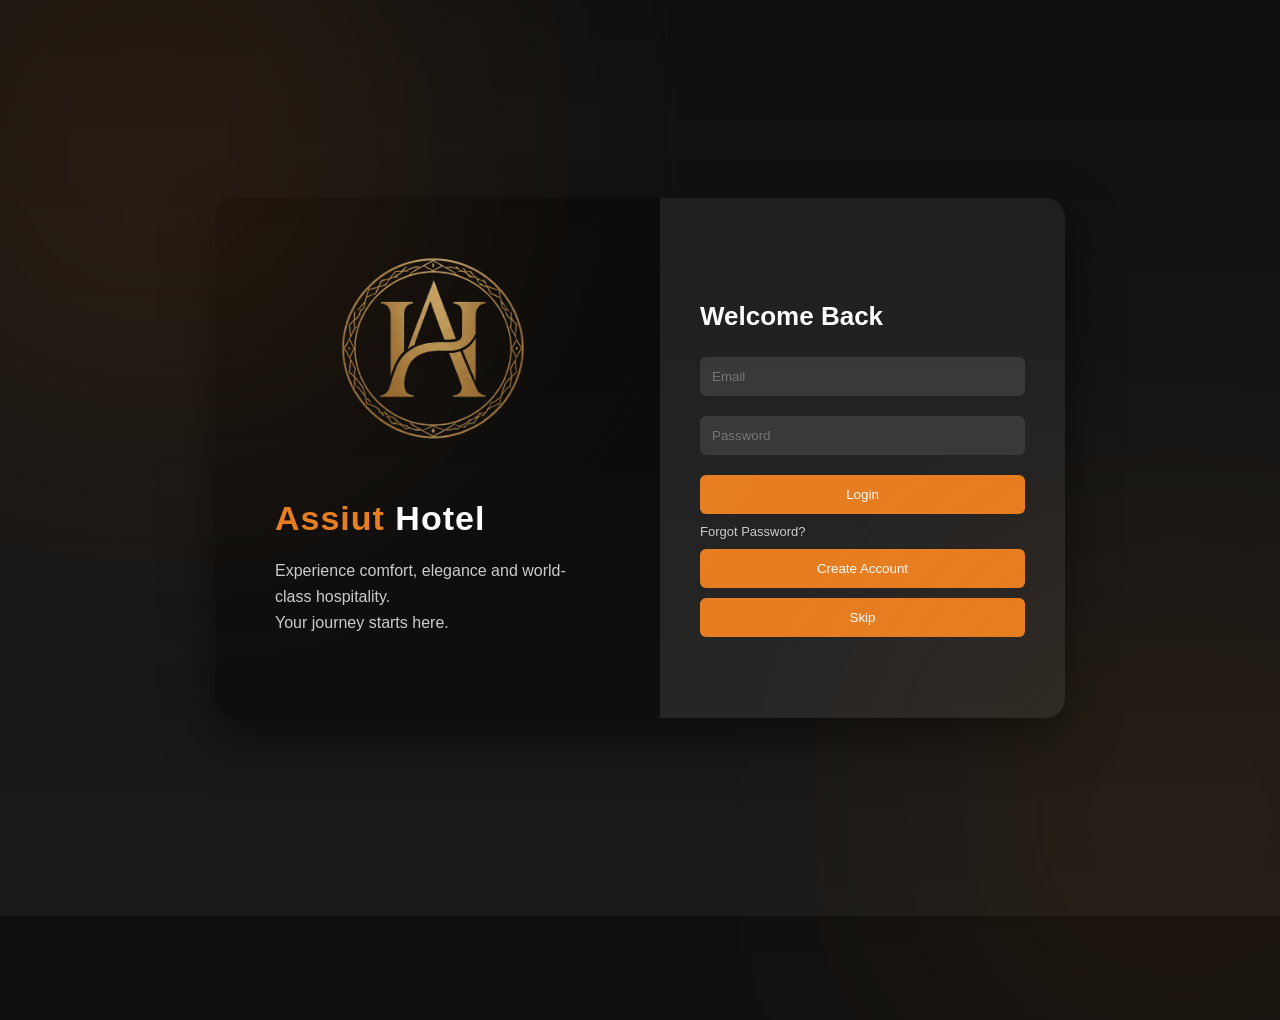
<file: index.html>
<!DOCTYPE html>
<html lang="en">
<head>
    <meta charset="UTF-8">
    <meta name="viewport" content="width=device-width, initial-scale=1.0">
    <title>AssiutHotel - Login</title>

    <link rel="stylesheet" href="./css/login.css">
</head>

<body>

    <section class="log-in">
        <div class="container">
            <div class="left">
                <img src="image/logo.png" class="logo">
                <h1><span>Assiut</span> Hotel</h1>
                <p>
                    Experience comfort, elegance and world-class hospitality.<br>
                    Your journey starts here.
                </p>
            </div> <div class="right">
                <h2>Welcome Back</h2>
                <input id="eChek" type="email" placeholder="Email">
                <input id="passChek" type="password" placeholder="Password">

                <div class="hint" id="hint"></div>

                <button onclick="checkInUsers()">Login</button>
                <a href="#">Forgot Password?</a>
                <button class="signup-btn" onclick="window.location.href='./page/register.html'">Create Account</button>
                
                <button class="skip-btn" onclick="window.location.href='page/home.html'">Skip</button>
            </div>
        </div> 
    </section>

    <script src="main.js"></script>

</body>
</html>
</file>
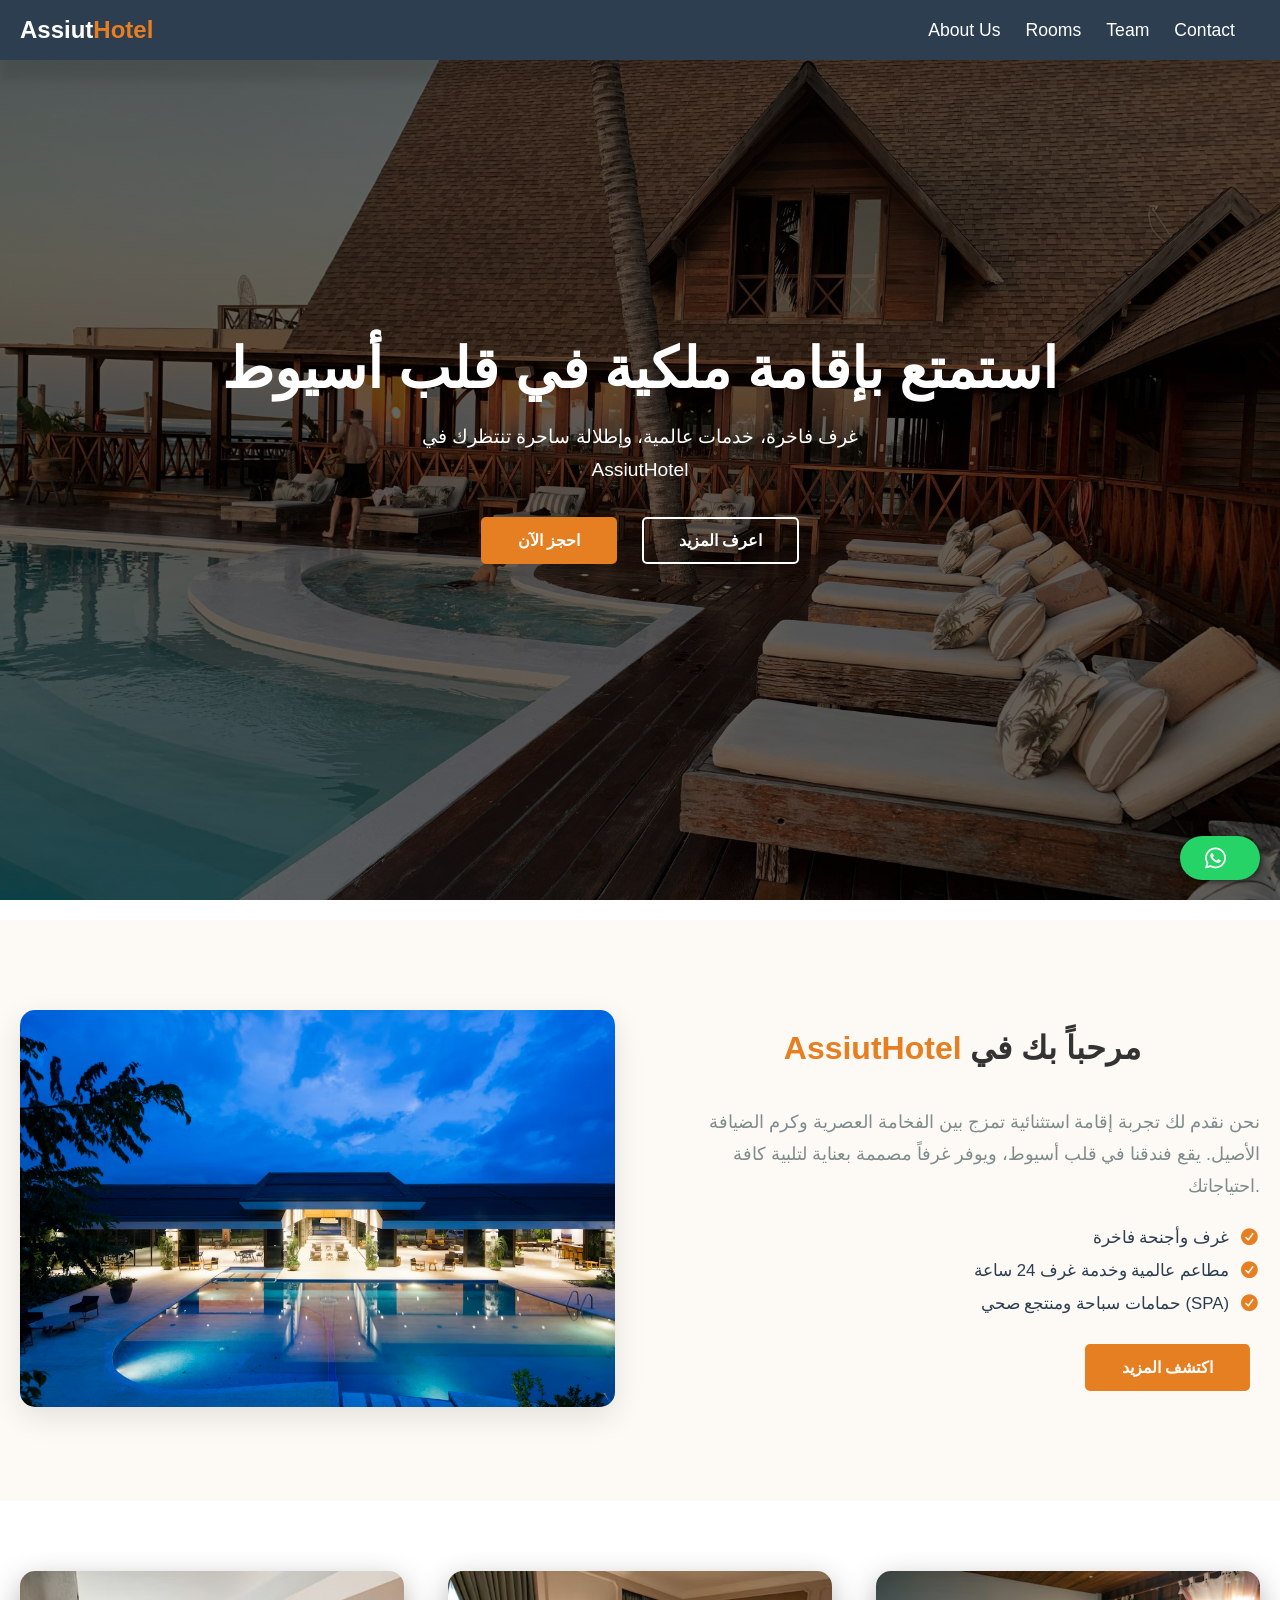
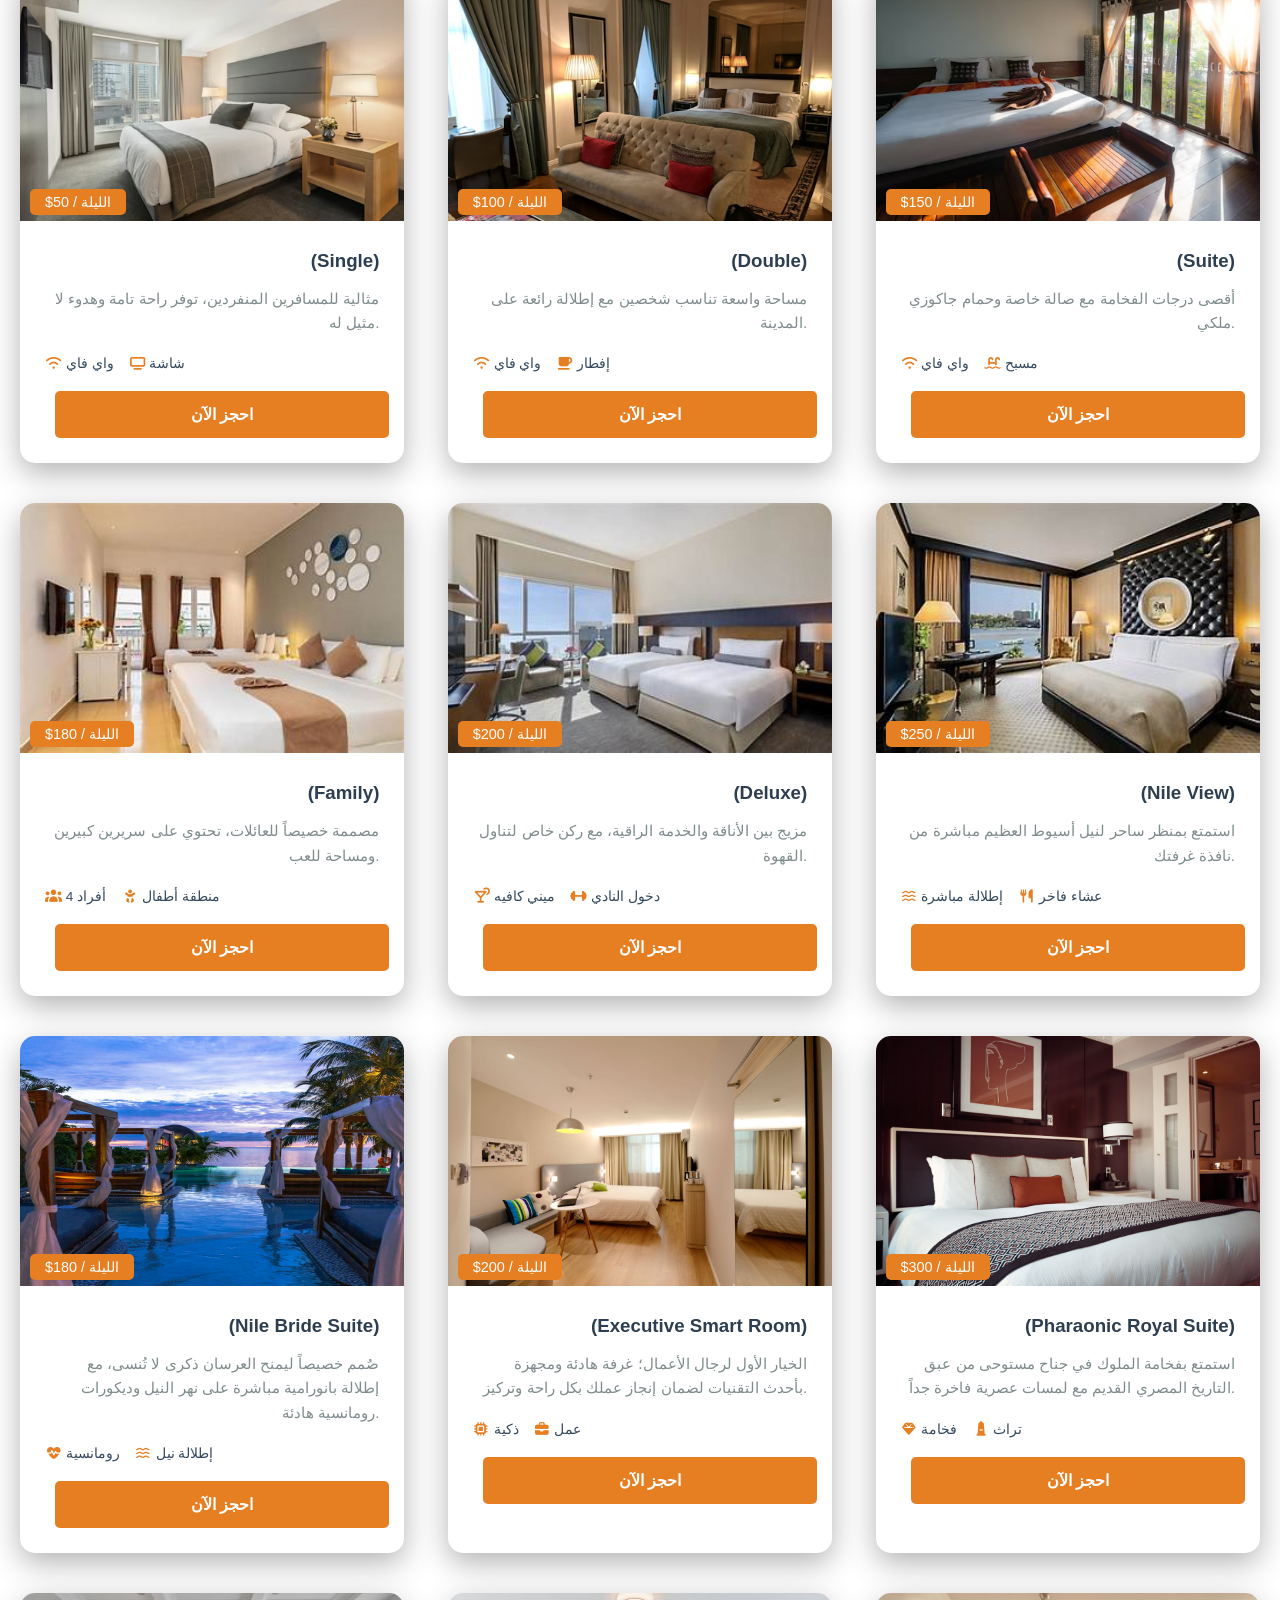
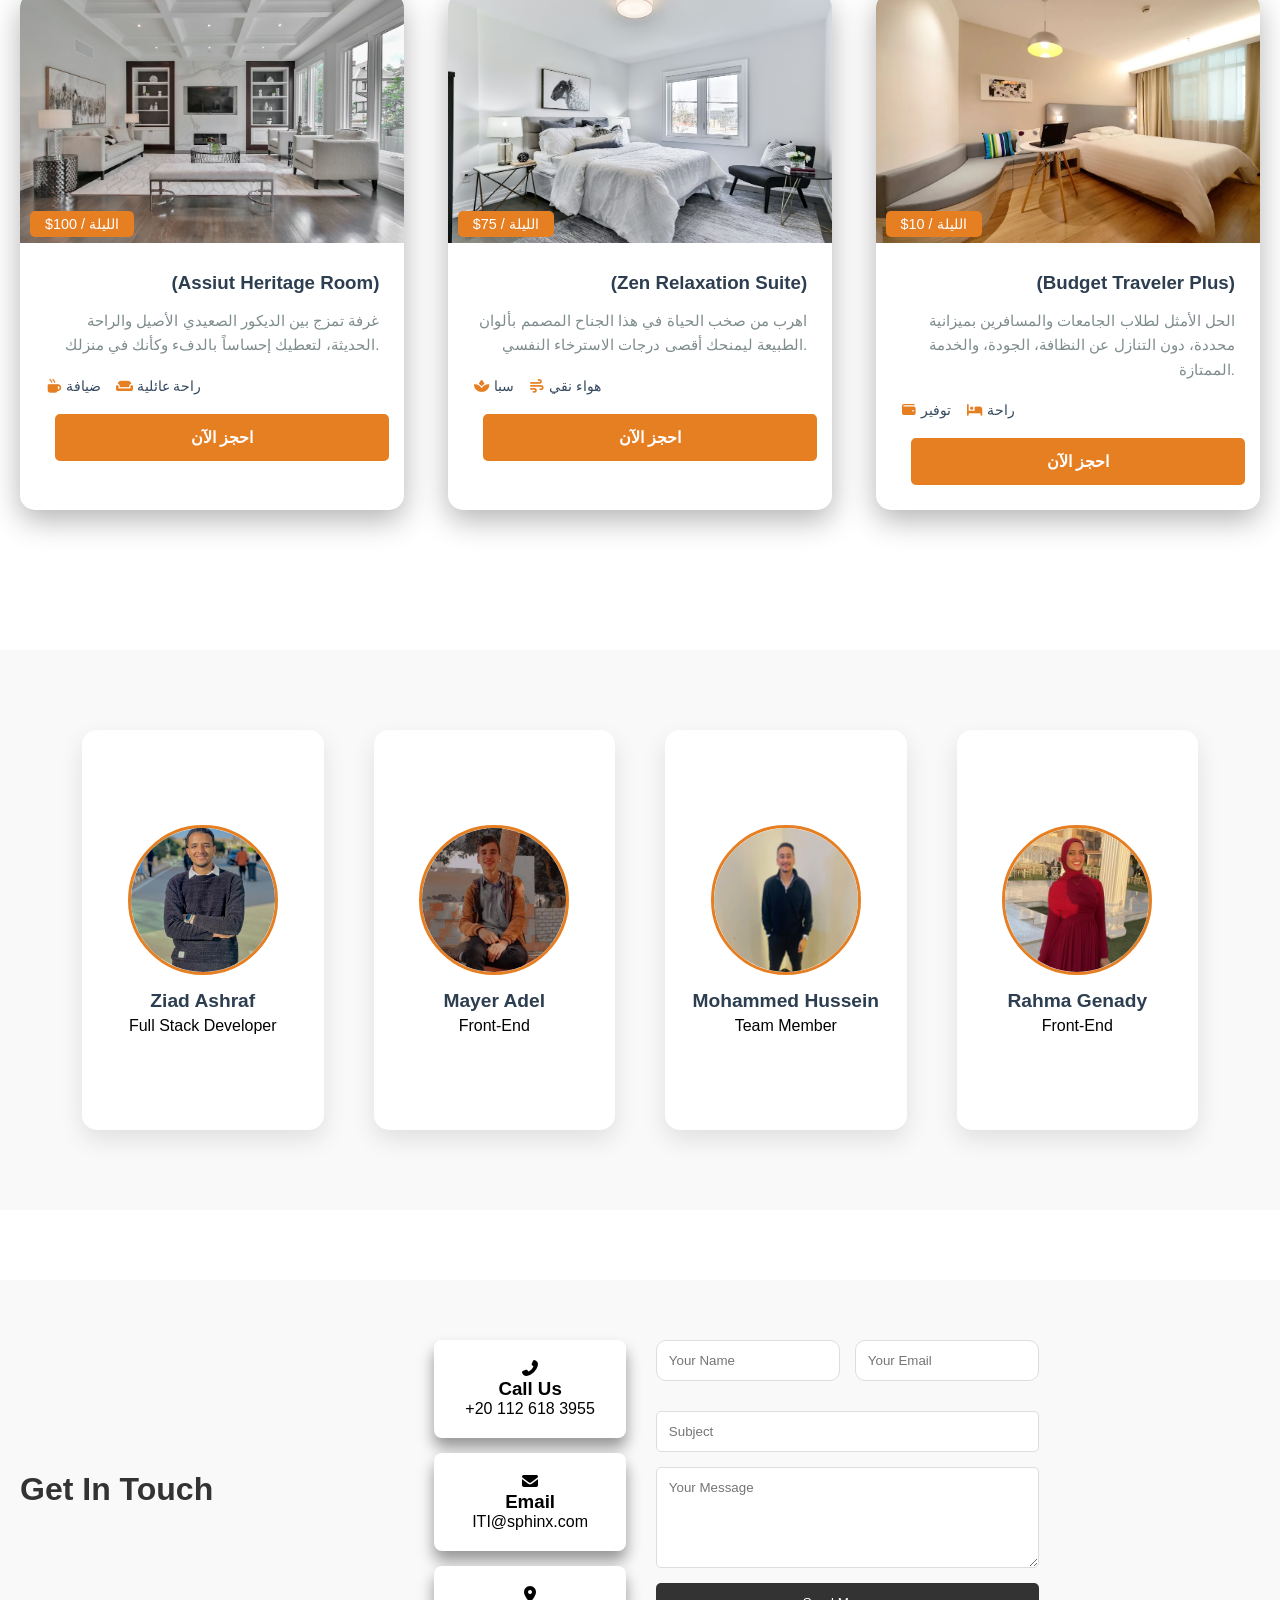
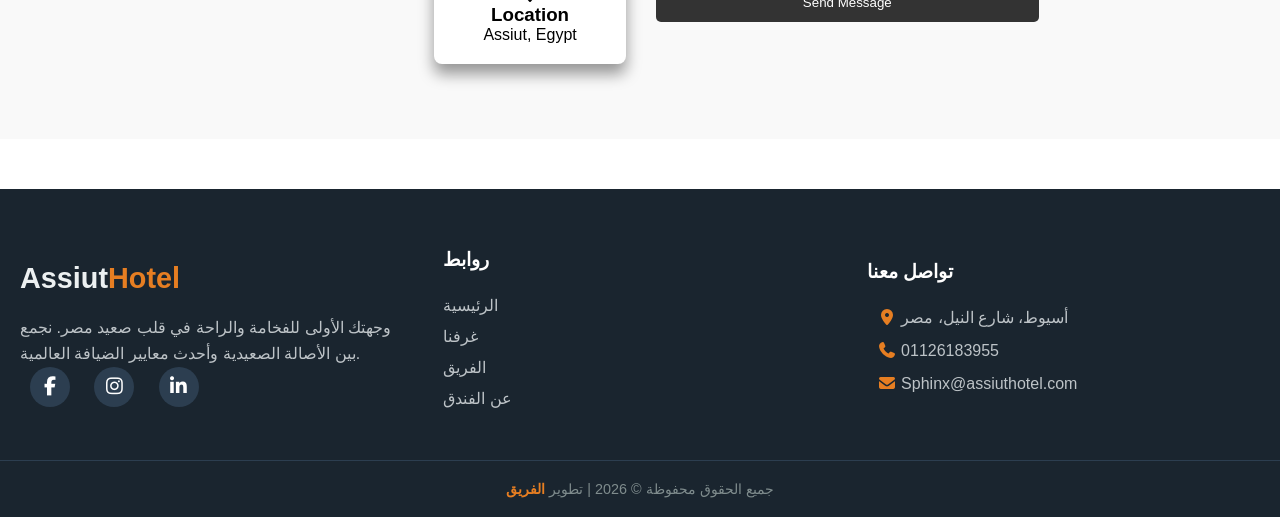
<file: page/home.html>
<!DOCTYPE html>
<html lang="en">
<head>
    <meta charset="UTF-8">
    <meta name="viewport" content="width=device-width, initial-scale=1.0">
    <title>AssiutHotel - index</title>
    <link rel="stylesheet" href="../css/style.css">
    <link rel="stylesheet" href="../css/all.css">
</head>
<body>

    <section class="home" id="home">
        <header class="home-header">
            <div class="container">
                <div class="logo">
                    <h1>Assiut<span>Hotel</span></h1>
                </div> <!-- logo -->
            
                <nav class="header-links">
                    <ul>
                        <li><a href="#about">About Us</a></li>
                        <li><a href="#rooms">Rooms</a></li>
                        <li><a href="#team">Team</a></li>
                        <li><a href="#contact">Contact</a></li>
                    </ul>
                </nav> <!-- header-links -->
            </div> 
        </header> <!-- home-header -->



        <section class="home-page">
            <div class="home-content">
                <h1>استمتع بإقامة ملكية في قلب أسيوط</h1>
                <p>غرف فاخرة، خدمات عالمية، وإطلالة ساحرة تنتظرك في <br>AssiutHotel</p>
                <div class="home-btns">
                    <a href="#rooms" class="btnr">احجز الآن</a>
                    <a href="#about" class="btn-secondary">اعرف المزيد</a>
                </div>
            </div>
        </section> <!-- home-page -->
    </section> <!-- home -->



    <section class="about-section" id="about">
        <div class="container">
            <div class="about-wrapper">
                <div class="about-image">
                    <img src="./../image/about-page.avif" alt="Luxury Hotel Lobby">
                </div> <!-- about-image -->
            
                <div class="about-text">
                    <h2 class="section-title"><span>AssiutHotel</span> مرحباً بك في</h2>
                    <p>نحن نقدم لك تجربة إقامة استثنائية تمزج بين الفخامة العصرية وكرم الضيافة الأصيل. يقع فندقنا في قلب أسيوط، ويوفر غرفاً مصممة بعناية لتلبية كافة احتياجاتك.</p>
                    <ul class="about-features">
                        <li> غرف وأجنحة فاخرة<i class="fas fa-check-circle"></i></li>
                        <li>مطاعم عالمية وخدمة غرف 24 ساعة<i class="fas fa-check-circle"></i></li>
                        <li>حمامات سباحة ومنتجع صحي (SPA)<i class="fas fa-check-circle"></i></li>
                    </ul>
                
                    <a href="#rooms" class="btnr">اكتشف المزيد</a>
                </div> <!-- about-text -->
            </div> <!-- about-wrapper -->
        </div> <!-- container -->
    </section> <!-- about-section -->



    <section class="rooms-section" id="rooms">
        <div class="container">
            <!-- <h2 class="section-title" style="text-align: center;">غرفنا <span>الفاخرة</span></h2> -->
            
            <div class="rooms-wrapper">
                <div class="room-card">
                    <div class="room-image">
                        <img src="./../image/rooms/single.jpg" alt="Single Room">
                        <span class="price">$50 / الليلة</span>
                    </div>
                    <div class="room-info">
                        <h3>(Single)</h3>
                        <p>مثالية للمسافرين المنفردين، توفر راحة تامة وهدوء لا مثيل له.</p>
                        <div class="room-icons">
                            <span><i class="fas fa-wifi"></i> واي فاي</span>
                            <span><i class="fas fa-tv"></i> شاشة</span>
                        </div>
                        <a href="#" class="btn-primary">احجز الآن</a>
                    </div> <!-- room-info -->
                </div> <!-- room-card 1 -->
            
                <div class="room-card">
                    <div class="room-image">
                        <img src="./../image/rooms/double.avif" alt="Double Room">
                        <span class="price">$100 / الليلة</span>
                    </div>
                    <div class="room-info">
                        <h3>(Double)</h3>
                        <p>مساحة واسعة تناسب شخصين مع إطلالة رائعة على المدينة.</p>
                        <div class="room-icons">
                            <span><i class="fas fa-wifi"></i> واي فاي</span>
                            <span><i class="fas fa-coffee"></i> إفطار</span>
                        </div>
                        <a href="#" class="btn-primary">احجز الآن</a>
                    </div> <!-- room-info -->
                </div> <!-- room-card 2 -->
            
                <div class="room-card">
                    <div class="room-image">
                        <img src="../image/rooms/suite.jpg" alt="Luxury Suite">
                        <span class="price">$150 / الليلة</span>
                    </div>
                    <div class="room-info">
                        <h3>(Suite)</h3>
                        <p>أقصى درجات الفخامة مع صالة خاصة وحمام جاكوزي ملكي.</p>
                        <div class="room-icons">
                            <span><i class="fas fa-wifi"></i> واي فاي</span>
                            <span><i class="fas fa-swimming-pool"></i> مسبح</span>
                        </div>
                        <a href="#" class="btn-primary">احجز الآن</a>
                    </div> <!-- room-info -->
                </div> <!-- room-card 3 -->

                <div class="room-card">
                    <div class="room-image">
                        <img src="./../image/rooms/Family.jpg" alt="Family Room">
                        <span class="price">$180 / الليلة</span>
                    </div>
                    <div class="room-info">
                        <h3>(Family)</h3>
                        <p>مصممة خصيصاً للعائلات، تحتوي على سريرين كبيرين ومساحة للعب.</p>
                        <div class="room-icons">
                            <span><i class="fas fa-users"></i> 4 أفراد</span>
                            <span><i class="fas fa-baby"></i> منطقة أطفال</span>
                        </div>
                        <a href="#" class="btn-primary">احجز الآن</a>
                    </div> <!-- room-info -->
                </div> <!-- room-card 4 -->

                <div class="room-card">
                    <div class="room-image">
                        <img src="./../image/rooms/Deluxe.jpg" alt="Deluxe Suite">
                        <span class="price">$200 / الليلة</span>
                    </div>
                    <div class="room-info">
                        <h3>(Deluxe)</h3>
                        <p>مزيج بين الأناقة والخدمة الراقية، مع ركن خاص لتناول القهوة.</p>
                        <div class="room-icons">
                            <span><i class="fas fa-cocktail"></i> ميني كافيه</span>
                            <span><i class="fas fa-dumbbell"></i> دخول النادي</span>
                        </div>
                        <a href="#" class="btn-primary">احجز الآن</a>
                    </div> <!-- room-info -->
                </div> <!-- room-card 5 -->

                <div class="room-card">
                    <div class="room-image">
                        <img src="./../image/rooms/Nile.jpg" alt="Nile View Room">
                        <span class="price">$250 / الليلة</span>
                    </div>
                    <div class="room-info">
                        <h3>(Nile View)</h3>
                        <p>استمتع بمنظر ساحر لنيل أسيوط العظيم مباشرة من نافذة غرفتك.</p>
                        <div class="room-icons">
                            <span><i class="fas fa-water"></i> إطلالة مباشرة</span>
                            <span><i class="fas fa-utensils"></i> عشاء فاخر</span>
                        </div>
                        <a href="#" class="btn-primary">احجز الآن</a>
                    </div> <!-- room-info -->
                </div> <!-- room-card 6 -->

                <div class="room-card">
                    <div class="room-image">
                        <img src="../image/rooms/nileBrideSuite.jpg" alt="Nile Bride Suite">
                        <span class="price">$180 / الليلة</span>
                    </div>
                    <div class="room-info">
                        <h3>(Nile Bride Suite)</h3>
                        <p>صُمم خصيصاً ليمنح العرسان ذكرى لا تُنسى، مع إطلالة بانورامية مباشرة على نهر النيل وديكورات رومانسية هادئة.</p>
                        <div class="room-icons">
                            <span><i class="fas fa-heartbeat"></i> رومانسية</span>
                            <span><i class="fas fa-water"></i> إطلالة نيل</span>
                        </div>
                        <a href="#" class="btn-primary">احجز الآن</a>
                    </div> <!-- room-info -->
                </div> <!-- room-card 7 -->

                <div class="room-card">
                    <div class="room-image">
                        <img src="./../image/rooms/executiveSmartRoom.jpeg" alt="Executive Smart Room">
                        <span class="price">$200 / الليلة</span>
                    </div>
                    <div class="room-info">
                        <h3>(Executive Smart Room)</h3>
                        <p>الخيار الأول لرجال الأعمال؛ غرفة هادئة ومجهزة بأحدث التقنيات لضمان إنجاز عملك بكل راحة وتركيز.</p>
                        <div class="room-icons">
                            <span><i class="fas fa-microchip"></i> ذكية</span>
                            <span><i class="fas fa-briefcase"></i> عمل</span>
                        </div>
                        <a href="#" class="btn-primary">احجز الآن</a>
                    </div> <!-- room-info -->
                </div> <!-- room-card 8 -->

                <div class="room-card">
                    <div class="room-image">
                        <img src="./../image/rooms/pharaonicRoyalSuite.jpeg" alt="Pharaonic Royal Suite">
                        <span class="price">$300 / الليلة</span>
                    </div>
                    <div class="room-info">
                        <h3>(Pharaonic Royal Suite)</h3>
                        <p>استمتع بفخامة الملوك في جناح مستوحى من عبق التاريخ المصري القديم مع لمسات عصرية فاخرة جداً.</p>
                        <div class="room-icons">
                            <span><i class="fas fa-gem"></i> فخامة</span>
                            <span><i class="fas fa-monument"></i> تراث</span>
                        </div>
                        <a href="#" class="btn-primary">احجز الآن</a>
                    </div> <!-- room-info -->
                </div> <!-- room-card 9 -->

                <div class="room-card">
                    <div class="room-image">
                        <img src="./../image/rooms/assiutHeritageRoom.avif" alt="Assiut Heritage Room">
                        <span class="price">$100 / الليلة</span>
                    </div>
                    <div class="room-info">
                        <h3>(Assiut Heritage Room)</h3>
                        <p>غرفة تمزج بين الديكور الصعيدي الأصيل والراحة الحديثة، لتعطيك إحساساً بالدفء وكأنك في منزلك.</p>
                        <div class="room-icons">
                            <span><i class="fas fa-mug-hot"></i> ضيافة</span>
                            <span><i class="fas fa-couch"></i> راحة عائلية</span>
                        </div>
                        <a href="#" class="btn-primary">احجز الآن</a>
                    </div> <!-- room-info -->
                </div> <!-- room-card 10 -->

                <div class="room-card">
                    <div class="room-image">
                        <img src="./../image/rooms/zenRelaxationSuite.avif" alt="Zen Relaxation Suite">
                        <span class="price">$75 / الليلة</span>
                    </div>
                    <div class="room-info">
                        <h3>(Zen Relaxation Suite)</h3>
                        <p>اهرب من صخب الحياة في هذا الجناح المصمم بألوان الطبيعة ليمنحك أقصى درجات الاسترخاء النفسي.</p>
                        <div class="room-icons">
                            <span><i class="fas fa-spa"></i> سبا</span>
                            <span><i class="fas fa-wind"></i> هواء نقي</span>
                        </div>
                        <a href="#" class="btn-primary">احجز الآن</a>
                    </div> <!-- room-info -->
                </div> <!-- room-card 11 -->

                <div class="room-card">
                    <div class="room-image">
                        <img src="./../image/rooms/budgetTravelerPlus.webp" alt="Budget Traveler Plus">
                        <span class="price">$10 / الليلة</span>
                    </div>
                    <div class="room-info">
                        <h3>(Budget Traveler Plus)</h3>
                        <p>الحل الأمثل لطلاب الجامعات والمسافرين بميزانية محددة، دون التنازل عن النظافة، الجودة، والخدمة الممتازة.</p>
                        <div class="room-icons">
                            <span><i class="fas fa-wallet"></i> توفير</span>
                            <span><i class="fas fa-bed"></i> راحة</span>
                        </div>
                        <a href="#" class="btn-primary">احجز الآن</a>
                    </div> <!-- room-info -->
                </div> <!-- room-card 12 -->

            </div> <!-- rooms-wrapper -->
        </div> <!-- container -->
    </section> <!-- rooms-section -->



    <section class="team">
        <div class="container">

            <div class="team-content" id="team">

                <div class="team-card">
                    <div class="card-inner">
                        <div class="card-front">
                            <img src="../image/team/ziad.jpg" alt="Ziad Ashraf">
                            <h3>Ziad Ashraf</h3>
                            <p>Full Stack Developer</p>
                        </div> <!-- card-front -->

                        <div class="card-back">
                            <h3>Ziad Ashraf</h3>
                            <p>A passionate Full-Stack Developer dedicated to building integrated software solutions from the ground up. I bridge the gap between complex back-end logic and creative front-end design to deliver seamless, scalable applications.</p>
                            <div class="social-links">
                                <a href="https://www.linkedin.com/in/ziad-abo-alela" target="_blank"><i class="fab fa-linkedin"></i></a>
                                <a href="https://www.facebook.com/share/1Ao7n687zg/" target="_blank"><i class="fab fa-facebook"></i></a>
                                <a href="https://wa.me/201126183955" target="_blank"><i class="fab fa-whatsapp"></i></a>
                            </div>
                        </div> <!-- card-back -->
                    </div> <!-- card-inner -->
                </div> <!-- team-card -->

                <div class="team-card">
                    <div class="card-inner">
                        <div class="card-front">
                            <img src="../image/team/Mayer.jpeg" alt="Mayer Adel">
                            <h3>Mayer Adel</h3>
                            <p>Front-End</p>
                        </div> <!-- card-front -->

                        <div class="card-back">
                            <h3>Mayer Adel</h3>
                            <p>A Front-end specialist focused on transforming designs into interactive, high-performance interfaces. He prioritizes site speed and intuitive navigation to ensure an optimal user journey.</p>
                            <div class="social-links">
                                <a href="https://www.linkedin.com/in/mayer-adel-8b43703b3" target="_blank"><i class="fab fa-linkedin"></i></a>
                                <a href="https://www.facebook.com/share/1DdUjfupVs" target="_blank"><i class="fab fa-facebook"></i></a>
                                <a href="https://wa.me/201221842667" target="_blank"><i class="fab fa-whatsapp"></i></a>
                            </div>
                        </div> <!-- card-back -->
                    </div> <!-- card-inner -->
                </div> <!-- team-card -->

                <div class="team-card">
                    <div class="card-inner">
                        <div class="card-front">
                            <img src="../image/team/Mohammed.jpeg" alt="Mohammed Hussein">
                            <h3>Mohammed Hussein</h3>
                            <p>Team Member</p>
                        </div> <!-- card-front -->

                        <div class="card-back">
                            <h3>Mohammed Hussein</h3>
                            <p>A Front-end Developer expert in building responsive interfaces that work flawlessly across all devices. He combines aesthetic design with clean, efficient code to ensure the highest product standards.</p>
                            <div class="social-links">
                                <a href="https://www.linkedin.com/in/mohamed-hussein-2994203b3" target="_blank"><i class="fab fa-linkedin"></i></a>
                                <a href="https://www.facebook.com/share/1MY2o1qWmX" target="_blank"><i class="fab fa-facebook"></i></a>
                                <a href="https://wa.me/201090886051" target="_blank"><i class="fab fa-whatsapp"></i></a>
                            </div>
                        </div> <!-- card-back -->
                    </div> <!-- card-inner -->
                </div> <!-- team-card -->

                <div class="team-card">
                    <div class="card-inner">
                        <div class="card-front">
                            <img src="../image/team/Rahma.jpeg" alt="Rahma">
                            <h3>Rahma Genady</h3>
                            <p>Front-End</p>
                        </div> <!-- card-front -->

                        <div class="card-back">
                            <h3>Rahma Genady</h3>
                            <p>A creative Front-end Developer with a keen eye for detail and user interface design. Driven by a strong ambition to master back-end technologies, she focuses on delivering comprehensive and high-quality web experiences.</p>
                            <div class="social-links">
                                <a href="https://www.linkedin.com/in/rahma-genady-a17139343" target="_blank"><i class="fab fa-linkedin"></i></a>
                                <a href="https://www.facebook.com/share/1DiAwLLSX4/" target="_blank"><i class="fab fa-facebook"></i></a>
                                <a href="https://wa.me/201069475973" target="_blank"><i class="fab fa-whatsapp"></i></a>
                            </div>
                        </div> <!-- card-back -->
                    </div> <!-- card-inner -->
                </div> <!-- team-card -->

            </div> <!-- /team-content -->
        </div> <!-- /container -->
    </section> 


    <section class="contact" id="contact">
        <div class="container">
            <h2 class="section-title">Get In Touch</h2>

            <div class="contact-wrapper">
                <div class="contact-info">
                    <div class="info-item">
                        <i class="fas fa-phone-alt"></i>
                        <h3>Call Us</h3>
                        <p>+20 112 618 3955</p>
                    </div>
                    <div class="info-item">
                        <i class="fas fa-envelope"></i>
                        <h3>Email</h3>
                        <p>ITI@sphinx.com</p>
                    </div>
                    <div class="info-item">
                        <i class="fas fa-map-marker-alt"></i>
                        <h3>Location</h3>
                        <p>Assiut, Egypt</p>
                    </div>
                </div>

                <form class="contact-form">
                    <div class="form-group">
                        <input type="text" placeholder="Your Name" required>
                        <input type="email" placeholder="Your Email" required>
                    </div>
                    <input type="text" placeholder="Subject" required>
                    <textarea placeholder="Your Message" rows="5" required></textarea>
                    <button type="submit" class="btn-submit">Send Message</button>
                </form>
            </div>
            <a href="https://wa.me/201126183955" class="whatsapp-float" target="_blank">
                <i class="fab fa-whatsapp"></i>
                <span>تواصل معنا</span>
            </a>
        </div>
    </section>



    <section class="booking">
        <div id="bookingPage" class="modal">
            <div class="modal-content">
                <span class="close-btn">&times;</span>
                
                <div class="modal-header">
                    <h2>Book a Room in a <span>AssiutHotel</span></h2>
                    <p>Enter Your Details and We will Contact You to Confirmation</p>
                </div>

                <div class="room-video-container" style="width: 100%; margin-bottom: 20px; border-radius: 8px; overflow: hidden; box-shadow: 0 4px 8px rgba(0,0,0,0.1);">
                    <video id="roomVideo" width="100%" controls muted playsinline style="display: block;">
                        <source src="https://res.cloudinary.com/demo/video/upload/f_auto,q_auto/hotel_room.mp4" type="video/mp4">
                        Your browser does not support the video tag.
                    </video>
                </div>

                <form id="bookingForm">
                    <div class="form-group">
                        <label>Full Name</label>
                        <input type="text" required placeholder="Ziad Ashraf Sayed Mahmoud">
                    </div>
                    <div class="form-group">
                        <label>Arrival Date</label>
                        <input type="date" required>
                    </div>
                    <div class="form-group">
                        <label>Date of Departure</label>
                        <input type="date" required>
                    </div>
                    <button type="submit" class="btn-confirm">تأكيد طلب الحجز</button>
                </form>
            </div>
        </div>
    </section>



    <footer class="main-footer">
        <div class="container footer-grid">

            <div class="footer-about">
                <h2 class="footer-logo">Assiut<span>Hotel</span></h2>
                <p>وجهتك الأولى للفخامة والراحة في قلب صعيد مصر. نجمع بين الأصالة الصعيدية وأحدث معايير الضيافة العالمية.</p>
                <div class="social-links">
                    <a href="#"><i class="fab fa-facebook-f"></i></a>
                    <a href="#"><i class="fab fa-instagram"></i></a>
                    <a href="#"><i class="fab fa-linkedin-in"></i></a>
                </div>
            </div>

            <div class="footer-links">
                <h3>روابط</h3>
                <ul>
                    <li><a href="#home">الرئيسية</a></li>
                    <li><a href="#rooms">غرفنا</a></li>
                    <li><a href="#team">الفريق</a></li>
                    <li><a href="#about">عن الفندق</a></li>
                </ul>
            </div>

            <div class="footer-contact">
                <h3>تواصل معنا</h3>
                <p><i class="fas fa-map-marker-alt"></i> أسيوط، شارع النيل، مصر</p>
                <p><i class="fas fa-phone"></i> 01126183955</p>
                <p><i class="fas fa-envelope"></i> Sphinx@assiuthotel.com</p>
            </div>
        </div>

        <div class="footer-bottom">
            <p>جميع الحقوق محفوظة &copy; 2026 | تطوير <span>الفريق</span></p>
        </div>
    </footer>



    <script src="./../main.js"></script>
</body>
</html>
</file>
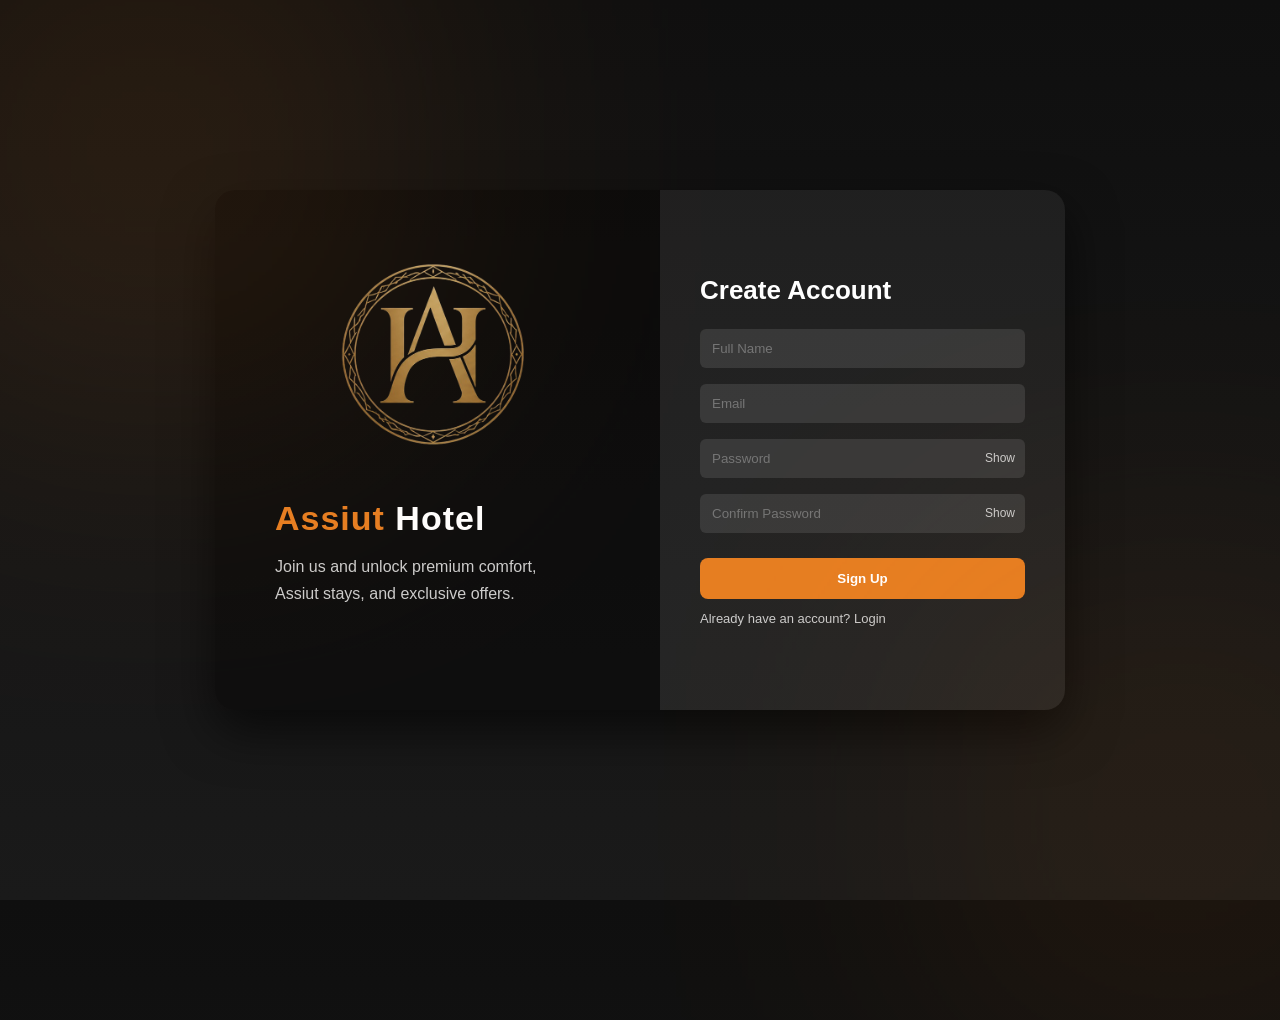
<file: page/register.html>
<!DOCTYPE html>
<html lang="en">
<head>
    <meta charset="UTF-8">
    <meta name="viewport" content="width=device-width, initial-scale=1.0">
    <title>AssiutHotel - Signup</title>
    <link rel="stylesheet" href="../css/register.css">

</head>

<body>

    <div class="container">

        <div class="left">
            <img src="../image/logo.png" class="logo">

            <h1><span>Assiut</span> Hotel</h1>
            <p>Join us and unlock premium comfort,<br>Assiut stays, and exclusive offers.</p>
        </div> <!-- left -->

        <div class="right">

            <h2>Create Account</h2>
            <input id="name" type="text" placeholder="Full Name">
            <input id="email" type="email" placeholder="Email">

            <div class="pass-wrapper">
                <input id="pass" type="password" placeholder="Password">
                <span class="toggle" onclick="togglePass('pass')">Show</span>
            </div> <!-- pass-wrapper -->

            <div class="pass-wrapper">
                <input id="confirm" type="password" placeholder="Confirm Password">
                <span class="toggle" onclick="togglePass('confirm')">Show</span>
            </div>

            <div class="hint" id="hint"></div>

            <button onclick="signup()">Sign Up</button>

            <a href="../index.html">Already have an account? Login</a>

        </div> <!-- right -->
    </div> <!-- container -->


    <script src="../main.js"></script>

</body>
</html>
</file>
<file: css/login.css>
* {
    font-family: "Segoe UI", sans-serif;
}

body {
    height: 100vh;
    background: linear-gradient(
            /*135deg,*/
            #0f0f0f, #1a1a1a);
    display: flex;
    align-items: center;
    justify-content: center;
    /* position: relative; */
    overflow: hidden;
}

.logo {
    width: 205px;
    /* كبرته بدل 120 */
    opacity: 0.9;
    display: block;
    transform: translateY(-30px);
    margin: 20px auto 0;
    /* يخليه في النص أفقيًا */
}

/* LOGIN CONTAINER */
.container {
    width: 850px;
    height: 520px;
    display: flex;
    border-radius: 20px;
    overflow: hidden;
    box-shadow: 0 20px 50px rgba(0, 0, 0, 0.5);
}

/* LEFT SIDE */
.left {
    flex: 1;
    background: rgba(0, 0, 0, 0.4);
    color: white;
    padding: 60px;
    display: flex;
    flex-direction: column;
    justify-content: center;
}

.left h1 span {
    font-size: 34px;
    color: #e67e22;
    letter-spacing: 1px;
}

.left h1 {
    font-size: 34px;
    letter-spacing: 1px;
}

.left p {
    margin-top: -8px;
    color: #ccc;
    line-height: 1.6;
}

/* RIGHT SIDE */
.right {
    flex: 1;
    background: rgba(255, 255, 255, 0.06);
    padding: 40px;
    color: white;
    display: flex;
    flex-direction: column;
    justify-content: center;
}

body::before {
    content: "";
    position: absolute;
    width: 500px;
    height: 500px;
    background: #e67e22;
    filter: blur(150px);
    opacity: 0.15;
    top: -100px;
    left: -100px;
}

body::after {
    content: "";
    position: absolute;
    width: 400px;
    height: 400px;
    background: #ff7b00;
    filter: blur(160px);
    opacity: 0.12;
    bottom: -120px;
    right: -100px;
}

.right h2 {
    margin-bottom: 15px;
    font-size: 26px;
}

/* INPUTS */
.right input {
    padding: 12px;
    margin: 10px 0;
    border-radius: 6px;
    border: none;
    outline: none;
    background: rgba(255, 255, 255, 0.1)
}

/* BUTTON */
.right button {
    padding: 12px;
    background: #e67e22;
    border: none;
    border-radius: 6px;
    color: white;
    margin-top: 10px;
    cursor: pointer;
}

.right button:hover {
    background: #cf711f;
}

.skip-btn {
    background: transparent;
    color: #666;
    border: 1px solid #ccc;
    margin-top: 10px;
    cursor: pointer;
    transition: 0.3s;
}

.skip-btn:hover {
    background-color: #f5f5f5 !important;
    color: #333 !important;
    border-color: #999 !important;
}

/* LINKS */
.right a {
    margin-top: 10px;
    font-size: 13px;
    color: #ccc;
    text-decoration: none;
}

.right a:hover {
    color: white;
}

.hint {
    font-size: 14px;
    color: #999;
}
</file>
<file: css/style.css>
* {
    margin: 0;
    padding: 0;
    box-sizing: border-box;
    font-family: 'Segoe UI', sans-serif;
}

html {
    scroll-behavior: smooth;
    scroll-padding: 80px;
}

.home-header {
    background-color: #2c3e50;
    color: white;
    padding: 1rem 0;
    position: fixed;
    width: 100%;
    top: 0;
    z-index: 1000;
    box-shadow: 0 20px 10px rgba(0, 0, 0, 0.1);
}

.container {
    margin: 0 auto;
    display: flex;
    justify-content: space-between;
    align-items: center;
    padding: 0 20px;
}

.logo h1 {
    font-size: 1.5rem;
}

.logo h1 span {
    color: #e67e22;
}

.header-links ul {
    display: flex;
    list-style: none;
}

.header-links li {
    margin-right: 25px;
}

.header-links a {
    color: white;
    text-decoration: none;
    font-weight: 500;
    font-size: 1.1rem;
    transition: color 0.3s;
}

.header-links a:hover {
    color: #e67e22;
}



/* Home-page */
.home-page {
    height: 100vh;
    background-image: linear-gradient(rgba(0, 0, 0, 0.6), rgba(0, 0, 0, 0.6)), url('./../image/home-page.avif');
    background-size: cover;
    background-position: center;
    display: flex;
    justify-content: center;
    align-items: center;
    text-align: center;
    color: white;
}

.home-content h1 {
    font-size: 3.5rem;
    margin-bottom: 20px;
    font-weight: bold;
}

.home-content p {
    font-size: 1.2rem;
    margin-bottom: 30px;
    margin-left: auto;
    margin-right: auto;
    line-height: 1.7;
}


/* .home-btns .btn-primary, 
.about-text .btn-primary, */
.home-btns .btn-secondary,
.btn-primary,
.btnr {
    padding: 12px 35px;
    text-decoration: none;
    border-radius: 5px;
    font-weight: 600;
    transition: 0.3s;
    margin: 0 10px;
    display: inline-block;
}

.btn-primary,
.btnr {
    background-color: #e67e22;
    color: white;
    border: 2px solid #e67e22;
}

.btn-primary:hover {
    background-color: #d35400;
    border-color: #d35400;
}

.btnr:hover {
    background-color: #d35400;
    border-color: #d35400;
}

.btn-secondary {
    border: 2px solid white;
    color: white;
}

.btn-secondary:hover {
    background-color: white;
    color: #2c3e50;
}



/* About */
.about-section {
    margin-top: 20px;
    padding: 90px 0;
    background-color: #fff;
    background-color: #f9f9f9;
    background-color: #f4f7f6;
    background-color: #fdfaf5;
}

.about-wrapper {
    display: flex;
    align-items: center;
    justify-content: space-between;
    gap: 50px;
    text-align: right;
}

.about-image {
    flex: 1;
}

.about-image img {
    width: 100%;
    border-radius: 15px;
    box-shadow: 0 10px 30px rgba(0, 0, 0, 0.1);
}

.about-text {
    flex: 1;
}

.section-title {
    font-size: 2.5rem;
    margin-bottom: 20px;
    color: #2c3e50;
}

.section-title span {
    color: #e67e22;
}

.about-text p {
    font-size: 1.1rem;
    color: #7f8c8d;
    line-height: 1.8;
    margin-bottom: 25px;
}

.about-features {
    list-style: none;
    margin-bottom: 30px;
}

.about-features li {
    font-size: 1.05rem;
    color: #2c3e50;
    margin-bottom: 12px;
}

.about-features li i {
    color: #e67e22;
    margin-left: 10px;
}



/* Rooms */
.rooms-section {
    margin-top: 20px;
    padding: 50px 0;
    background-color: #fff;
}

.rooms-wrapper {
    display: flex;
    flex-wrap: wrap;
    justify-content: space-between;
    gap: 20px;
    margin-top: 40px;
    margin: 0 auto;
}

.room-card {
    width: 31%;
    background-color: #fff;
    border-radius: 15px;
    overflow: hidden;
    box-shadow: 0 10px 30px rgba(0, 0, 0, 0.3);
    transition: 0.3s;
    margin-bottom: 20px;
}

.room-card:hover {
    transform: translateY(-10px);
    box-shadow: 0 15px 40px rgba(0, 0, 0, 0.2);
}

.room-image {
    position: relative;
    object-fit: cover;
}

.room-image img {
    width: 100%;
    height: 250px;
}

.price {
    position: absolute;
    bottom: 10px;
    left: 10px;
    background-color: #e67e22;
    color: #fff;
    padding: 5px 15px;
    border-radius: 5px;
    font-size: 0.9rem;
}

.room-info {
    padding: 25px;
    text-align: right;
}

.room-info h3 {
    color: #2c3e50;
    margin-bottom: 15px;
}

.room-info p {
    color: #7f8c8d;
    font-size: 0.95rem;
    margin-bottom: 20px;
    line-height: 1.6;
}

.room-icons {
    margin-bottom: 20px;
    display: flex;
    gap: 15px;
    color: #34495e;
    font-size: 0.85rem;
}

.room-icons i {
    color: #e67e22;
}

.room-card .btn-primary {
    width: 100%;
    text-align: center;
}



/* Team */
.team {
    padding: 80px 0;
    margin-top: 70px;
    margin-bottom: 70px;
    background-color: #f9f9f9;
}

.team-content {
    display: flex;
    justify-content: center;
    gap: 50px;
    width: 90%;
    margin: auto;
}

.team-card {
    width: 300px;
    height: 400px;
    perspective: 1000px;
}

.card-inner {
    position: relative;
    width: 100%;
    height: 100%;
    transition: transform 0.8s;
    transform-style: preserve-3d;
}

.team-card:hover .card-inner {
    transform: rotateY(180deg);
}

.card-front,
.card-back {
    position: absolute;
    width: 100%;
    height: 100%;
    backface-visibility: hidden;
    border-radius: 15px;
    display: flex;
    flex-direction: column;
    align-items: center;
    justify-content: center;
    padding: 20px;
    box-shadow: 0 10px 25px rgba(0, 0, 0, 0.1);
}

.card-front {
    background-color: #fff;
}

.card-front img {
    width: 150px;
    height: 150px;
    border-radius: 50%;
    object-fit: cover;
    margin-bottom: 15px;
    border: 3px solid #e67e22;
}

.card-front h3 {
    font-size: 1.2rem;
    color: #2c3e50;
    margin-bottom: 5px;
}

.card-back {
    background-color: #e67e22;
    color: #fff;
    transform: rotateY(180deg);
    text-align: center;
}

.card-back p {
    font-size: 0.9rem;
    line-height: 1.5;
    margin-bottom: 15px;
}

.social-links a {
    color: #fff;
    margin: 0 10px;
    font-size: 1.2rem;
    transition: 0.3s;
}

.social-links a:hover {
    color: #2c3e50;
}



/* Contact */
.contact {
    padding: 60px 0;
    background-color: #f9f9f9;
    /* background-color: #c15b5b; */
}

.section-title {
    text-align: center;
    font-size: 32px;
    margin-bottom: 40px;
    color: #333;
}

.contact-wrapper {
    display: flex;
    justify-content: space-between;
    gap: 30px;
    margin: 0 auto;
}

.contact-info {
    flex: 1;
}

.info-item {
    background: #fff;
    padding: 20px;
    margin-bottom: 15px;
    border-radius: 8px;
    box-shadow: 0 10px 15px rgba(0, 0, 0, 0.4);
    text-align: center;
}

.contact-form {
    flex: 2;
    display: flex;
    flex-direction: column;
    gap: 15px;
}

.form-group {
    display: flex;
    gap: 15px;
}

.contact-form input,
.contact-form textarea {
    padding: 12px;
    border: 1px solid #ddd;
    border-radius: 5px;
    font-family: inherit;
    outline: none;
}

.contact-form input:focus,
.contact-form textarea:focus {
    border-color: #e67e22;
}

.btn-submit {
    background-color: #333;
    color: #fff;
    padding: 12px;
    border: none;
    border-radius: 5px;
    cursor: pointer;
    transition: 0.3s;
}

.btn-submit:hover {
    background-color: #e67e22;
}

.whatsapp-float {
    position: fixed;
    bottom: 20px;
    right: 20px;
    background-color: #25d366;
    color: white;
    padding: 10px 20px;
    border-radius: 50px;
    display: flex;
    align-items: center;
    gap: 10px;
    text-decoration: none;
    font-weight: bold;
    box-shadow: 2px 2px 5px rgba(0, 0, 0, 0.5);
    z-index: 1000;
    transition: 0.4s;
}

.container a span {
    max-width: 0;
    white-space: nowrap;
    opacity: 0;
    transition: max-width 0.7s ease, opacity 0.4s ease;
}

.whatsapp-float:hover span {
    max-width: 200px;
    opacity: 1;
}

.whatsapp-float:hover {
    background-color: #128c7e;
    transform: scale(1.05);
}

.whatsapp-float i {
    font-size: 24px;
}


/* Booking */
.modal {
    display: none;
    position: fixed;
    z-index: 2000;
    left: 0;
    top: 0;
    width: 100%;
    height: 100%;
    background-color: rgba(0, 0, 0, 0.7);
    backdrop-filter: blur(5px);
}


.modal-content {
    background-color: #fff;
    margin: 5% auto;
    padding: 30px;
    width: 500px;
    border-radius: 20px;
    position: relative;
    animation: slideDown 0.5s ease-out;
}

@keyframes slideDown {
    from {
        transform: translateY(-50px);
        opacity: 0;
    }

    to {
        transform: translateY(0);
        opacity: 1;
    }
}

.close-btn {
    position: absolute;
    left: 20px;
    top: 15px;
    font-size: 28px;
    cursor: pointer;
    color: #999;
}

.modal-header h2 span {
    color: #e67e22;
}

.form-group {
    margin-bottom: 15px;
    text-align: right;
}

.form-group label {
    display: block;
    margin-bottom: 5px;
    font-weight: bold;
    color: #2c3e50;
}

.form-group input,
.form-group select {
    width: 100%;
    padding: 12px;
    border: 1px solid #ddd;
    border-radius: 10px;
    box-sizing: border-box;
}

/* .form-row { display: flex; gap: 15px; } */

.btn-confirm {
    background-color: #e67e22;
    color: white;
    border: none;
    width: 100%;
    padding: 15px;
    border-radius: 10px;
    font-size: 1.1rem;
    cursor: pointer;
    transition: 0.3s;
}

.btn-confirm:hover {
    background-color: #d35400;
}



/* Footer */
.main-footer {
    background-color: #1a252f;
    color: #ecf0f1;
    padding: 60px 0 20px;
    margin-top: 50px;
}

.footer-grid {
    display: flex;
    justify-content: space-between;
    gap: 30px;
}

.footer-about,
.footer-links,
.footer-contact {
    flex: 1;
}

.footer-logo {
    font-size: 1.8rem;
    margin-bottom: 20px;
}

.footer-logo span {
    color: #e67e22;
}

.footer-about p {
    line-height: 1.6;
    color: #bdc3c7;
}

.footer-links h3,
.footer-contact h3 {
    color: #fff;
    margin-bottom: 25px;
    position: relative;
}

.footer-links ul {
    list-style: none;
    padding: 0;
}

.footer-links ul li {
    margin-bottom: 12px;
}

.footer-links ul li a {
    color: #bdc3c7;
    text-decoration: none;
    transition: 0.3s;
}

.footer-links ul li a:hover {
    color: #e67e22;
    padding-right: 10px;
}

.footer-contact p {
    margin-bottom: 15px;
    color: #bdc3c7;
}

.footer-contact i {
    color: #e67e22;
    margin-left: 10px;
}

.social-links a {
    display: inline-block;
    width: 40px;
    height: 40px;
    background: #2c3e50;
    color: #fff;
    text-align: center;
    line-height: 40px;
    border-radius: 50%;
    margin-left: 10px;
    transition: 0.3s;
}

.social-links a:hover {
    background: #e67e22;
    transform: translateY(-5px);
}

.footer-bottom {
    text-align: center;
    border-top: 1px solid #2c3e50;
    margin-top: 40px;
    padding-top: 20px;
    font-size: 0.9rem;
    color: #7f8c8d;
}

.footer-bottom span {
    color: #e67e22;
    font-weight: bold;
}
</file>
<file: css/register.css>
* {
    margin: 0;
    padding: 0;
    box-sizing: border-box;
    font-family: "Segoe UI", sans-serif;
}

body {
    height: 100vh;
    background: linear-gradient(/*135deg,*/ #0f0f0f, #1a1a1a);
    display: flex;
    align-items: center;
    justify-content: center;
    overflow: hidden;
}

/*  CONTAINER  */
.container {
    width: 850px;
    height: 520px;
    display: flex;
    border-radius: 20px;
    overflow: hidden;
    box-shadow: 0 20px 50px rgba(0,0,0,0.6);
    
}

/* LEFT */
.left {
    flex: 1;
    background: rgba(0,0,0,0.4);
    color: white;
    padding: 60px;
    display: flex;
    flex-direction: column;
    justify-content: center;
}
.logo {
    width: 205px;      
    opacity: 0.9;
    display: block;
    transform: translateY(-52px);
    margin: 20px auto 0;  
}

.left h1 span {
    font-size: 34px;
    color: #e67e22;
    letter-spacing: 1px;
}

.left h1 {
    font-size: 34px;
    letter-spacing: 1px;
}

.left p {
    margin-top: 15px;
    color: #ccc;
    line-height: 1.7;
}

/* RIGHT */
.right {
    flex: 1;
    background: rgba(255,255,255,0.06);
    padding: 40px;
    color: white;
    display: flex;
    flex-direction: column;
    justify-content: center;
}
body::before {
    content: "";
    position: absolute;
    width: 500px;
    height: 500px;
    background: #e67e22;
    filter: blur(150px);
    opacity: 0.15;
    top: -100px;
    left: -100px;
}

body::after {
    content: "";
    position: absolute;
    width: 400px;
    height: 400px;
    background: #ff7b00;
    filter: blur(160px);
    opacity: 0.12;
    bottom: -120px;
    right: -100px;
}

.right h2 {
    margin-bottom: 15px;
    font-size: 26px;
}

/* INPUTS */
.right input {
    width: 100%;
    padding: 12px;
    margin: 8px 0;
    border-radius: 6px;
    border: none;
    outline: none;
    background: rgba(255,255,255,0.1);
    color: white;
    transition: 0.3s;
}

.right input:focus {
    background: rgba(255,255,255,0.18);
    transform: scale(1.02);
}

/* BUTTON */
button {
    padding: 13px;
    margin-top: 12px;
    background: #e67e22;
    border: none;
    border-radius: 8px;
    color: white;
    cursor: pointer;
    font-weight: bold;
    transition: 0.3s;
}

button:hover {
    background: #cf711f;
    transform: translateY(-2px);
}

/* LOGIN LINK */
a {
    margin-top: 12px;
    font-size: 13px;
    color: #ccc;
    text-decoration: none;
    display: inline-block;
}

a:hover {
    color: white;
}

/* SMALL HINT */
.hint {
    font-size: 12px;
    color: #999;
    margin-top: 5px;
}

/* PASSWORD TOGGLE */
.pass-wrapper {
    position: relative;
}

.toggle {
    position: absolute;
    right: 10px;
    top: 50%;
    transform: translateY(-50%);
    cursor: pointer;
    font-size: 12px;
    color: #ccc;
}
</file>
